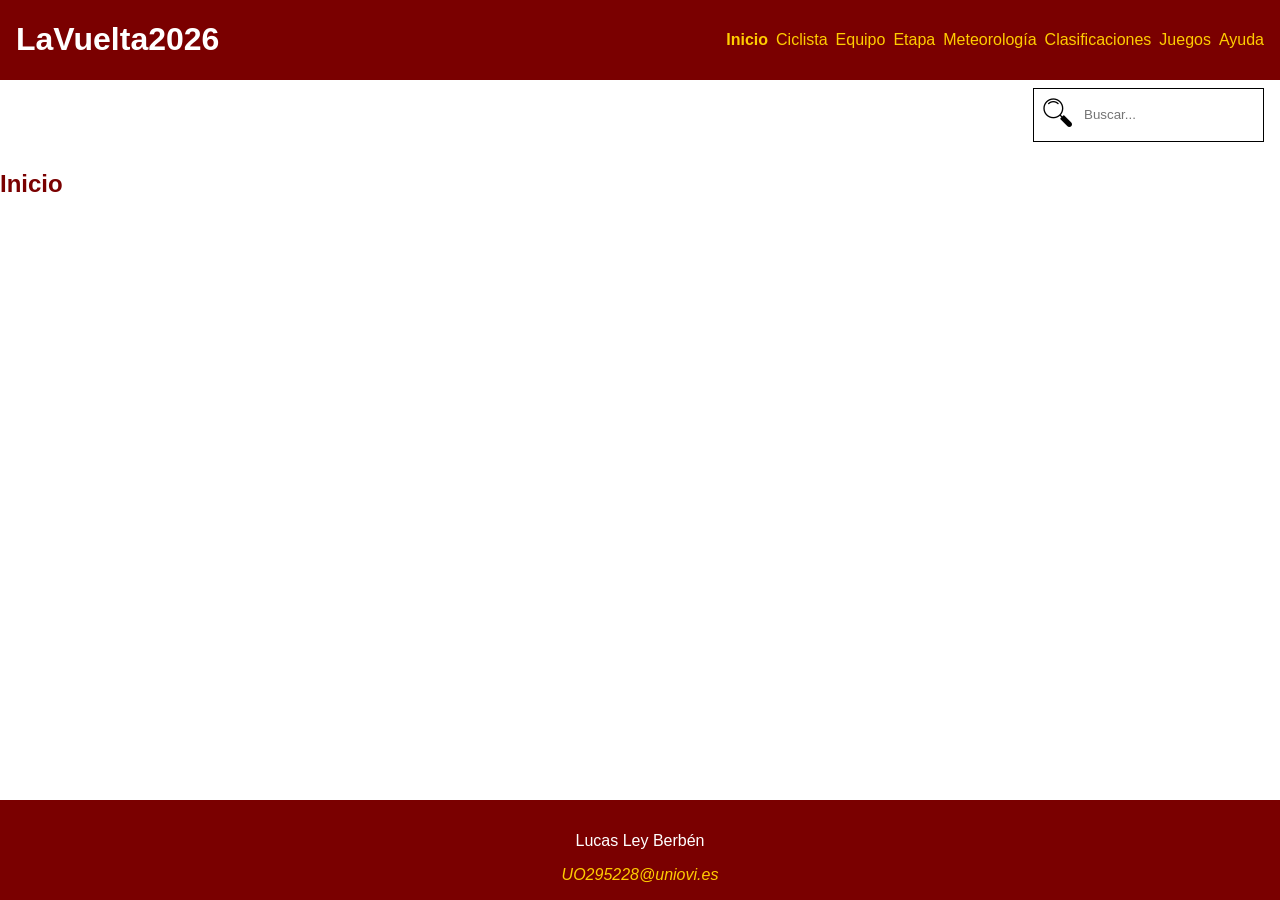
<file: index.html>
<!DOCTYPE HTML>

<html lang="es">
<head>
    <!-- Datos que describen el documento -->
    <meta charset="UTF-8" />
    <title>LaVuelta2026</title>

   <meta name="author" content="Lucas Ley Berbén" />
    <meta name="description" content="Documento index.html del proyecto LaVuelta2026" />
    
    <meta name ="viewport" content ="width=device-width, initial-scale=1.0" />

    <!--Enlace a las hojas de estilo-->
    <link rel="stylesheet" type="text/css" href="estilo/estilo.css" />
    <link rel="stylesheet" type="text/css" href="estilo/layout.css" />
    <link rel="icon" href="multimedia/favicon.ico"/>
    <script src="https://code.jquery.com/jquery-3.7.1.min.js" integrity="sha256-/JqT3SQfawRcv/BIHPThkBvs0OEvtFFmqPF/lYI/Cxo=" crossorigin="anonymous"></script>
    <script defer src="js/menu.js"></script>
     <script defer src="js/buscador.js"></script>
     <script defer src="js/carrusel.js"></script>
     <script defer src="js/noticias.js"></script>
</head>

<body>
      <header>
   <h1><a href="index.html" title="Página principal de LaVuelta2026">LaVuelta2026</a></h1>
   <button type="button" aria-label="Abrir menú de navegación" aria-expanded="false">☰</button>
 
    <nav>
        <a href="index.html" title="Página de inicio del proyecto LaVuelta2026" aria-current="page">Inicio</a>
        <a href="ciclista.html" title="Información detallada sobre el ciclista asignado">Ciclista</a>
        <a href="equipo.html" title="Información sobre el equipo ciclista">Equipo</a>
        <a href="etapa.html" title="Datos técnicos y recorrido de la etapa">Etapa</a>
        <a href="meteorologia.html" title="Información meteorológica de la carrera">Meteorología</a>
        <a href="clasificaciones.html" title="Tablas de clasificaciones oficiales">Clasificaciones</a>
        <a href="juegos.html" title="Juego de preguntas interactivo sobre la etapa">Juegos</a>
        <a href="ayuda.html" title="Documentación de ayuda y navegación">Ayuda</a>
    </nav>
</header>
 <search aria-label="Buscador">
    <label for="busqueda">
        <img src="multimedia/buscador.png" alt="icono lupa"/>
    </label>
    <input type="search" id="busqueda" aria-label="Buscar" placeholder="Buscar..."/>
</search>

<main>
<h2>Inicio</h2>
</main>
<footer>
  <p>Lucas Ley Berbén</p>
  <address>
    <a href="mailto:UO295228@uniovi.es">UO295228@uniovi.es</a>
  </address>
</footer>
</body>
</html>
</file>
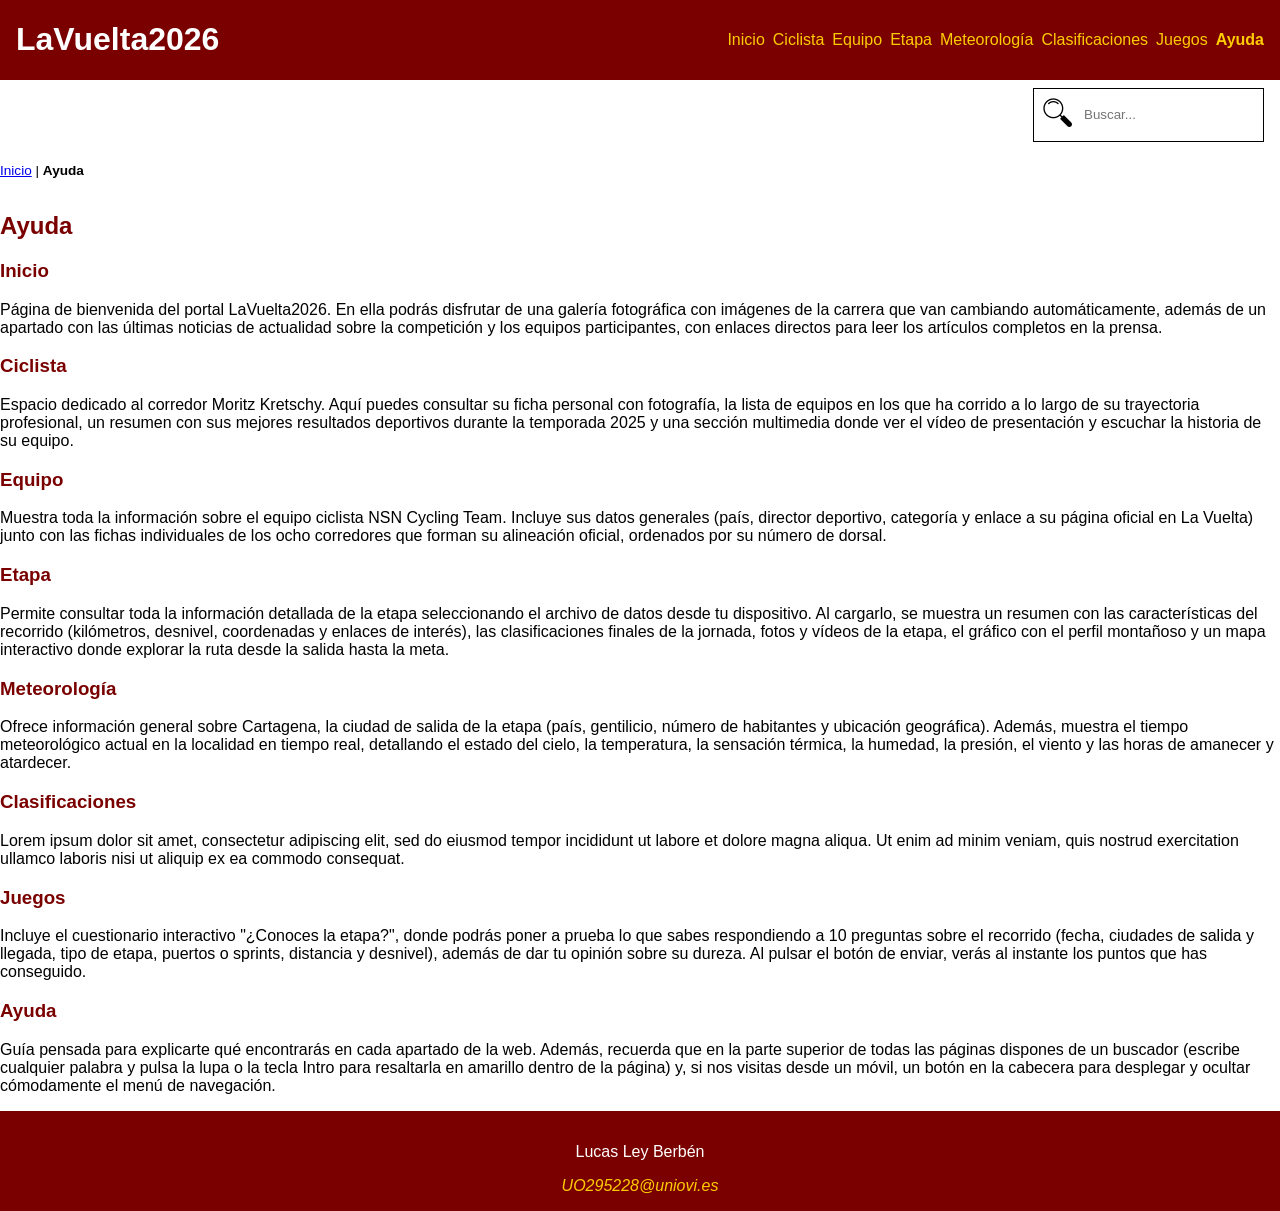
<file: ayuda.html>
<!DOCTYPE HTML>

<html lang="es">
<head>
    <!-- Datos que describen el documento -->
    <meta charset="UTF-8" />
    <title>LaVuelta2026:Ayuda</title>

    <meta name="author" content="Lucas Ley Berbén" />
    <meta name="description" content="Documento ayuda.html del proyecto LaVuelta2026" />
   
    <meta name ="viewport" content ="width=device-width, initial-scale=1.0" />

    <!--Enlace a las hojas de estilo-->
    <link rel="stylesheet" type="text/css" href="estilo/estilo.css" />
    <link rel="stylesheet" type="text/css" href="estilo/layout.css" />

    <link rel="icon" href="multimedia/favicon.ico"/>
    <script defer src="js/menu.js"></script>
    <script defer src="js/buscador.js"></script>
</head>

<body>
   <header>
    <h1><a href="index.html" title="Página principal de LaVuelta2026">LaVuelta2026</a></h1>
    <button type="button" aria-label="Abrir menú de navegación" aria-expanded="false">☰</button>
 
    <nav>
        <a href="index.html" title="Página de inicio del proyecto LaVuelta2026">Inicio</a>
        <a href="ciclista.html" title="Información detallada sobre el ciclista asignado">Ciclista</a>
        <a href="equipo.html" title="Información sobre el equipo ciclista">Equipo</a>
        <a href="etapa.html" title="Datos técnicos y recorrido de la etapa">Etapa</a>
        <a href="meteorologia.html" title="Información meteorológica de la carrera">Meteorología</a>
        <a href="clasificaciones.html" title="Tablas de clasificaciones oficiales">Clasificaciones</a>
        <a href="juegos.html" title="Juego de preguntas interactivo sobre la etapa">Juegos</a>
        <a href="ayuda.html" title="Documentación de ayuda y navegación" aria-current="page">Ayuda</a>
    </nav>
</header>
   <search aria-label="Buscador">
    <label for="busqueda">
        <img src="multimedia/buscador.png" alt="icono lupa"/>
    </label>
    <input type="search" id="busqueda" aria-label="Buscar" placeholder="Buscar..."/>
</search>
<nav aria-label="migas">
    <ol>
        <li><a href="index.html" title="Volver al inicio">Inicio</a></li>
        <li>|</li>
        <li>Ayuda</li>
    </ol>
</nav>

<main>
    <h2>Ayuda</h2>
<section>
        <h3>Inicio</h3>
        <p>Página de bienvenida del portal LaVuelta2026. En ella podrás disfrutar de una galería fotográfica con imágenes de la carrera que van cambiando automáticamente, además de un apartado con las últimas noticias de actualidad sobre la competición y los equipos participantes, con enlaces directos para leer los artículos completos en la prensa.</p>
    </section>

    <section>
        <h3>Ciclista</h3>
        <p>Espacio dedicado al corredor Moritz Kretschy. Aquí puedes consultar su ficha personal con fotografía, la lista de equipos en los que ha corrido a lo largo de su trayectoria profesional, un resumen con sus mejores resultados deportivos durante la temporada 2025 y una sección multimedia donde ver el vídeo de presentación y escuchar la historia de su equipo.</p>
    </section>

    <section>
        <h3>Equipo</h3>
        <p>Muestra toda la información sobre el equipo ciclista NSN Cycling Team. Incluye sus datos generales (país, director deportivo, categoría y enlace a su página oficial en La Vuelta) junto con las fichas individuales de los ocho corredores que forman su alineación oficial, ordenados por su número de dorsal.</p>
    </section>

    <section>
        <h3>Etapa</h3>
        <p>Permite consultar toda la información detallada de la etapa seleccionando el archivo de datos desde tu dispositivo. Al cargarlo, se muestra un resumen con las características del recorrido (kilómetros, desnivel, coordenadas y enlaces de interés), las clasificaciones finales de la jornada, fotos y vídeos de la etapa, el gráfico con el perfil montañoso y un mapa interactivo donde explorar la ruta desde la salida hasta la meta.</p>
    </section>

    <section>
        <h3>Meteorología</h3>
        <p>Ofrece información general sobre Cartagena, la ciudad de salida de la etapa (país, gentilicio, número de habitantes y ubicación geográfica). Además, muestra el tiempo meteorológico actual en la localidad en tiempo real, detallando el estado del cielo, la temperatura, la sensación térmica, la humedad, la presión, el viento y las horas de amanecer y atardecer.</p>
    </section>

    <section>
        <h3>Clasificaciones</h3>
        <p>Lorem ipsum dolor sit amet, consectetur adipiscing elit, sed do eiusmod tempor incididunt ut labore et dolore magna aliqua. Ut enim ad minim veniam, quis nostrud exercitation ullamco laboris nisi ut aliquip ex ea commodo consequat.</p>
    </section>

    <section>
        <h3>Juegos</h3>
        <p>Incluye el cuestionario interactivo "¿Conoces la etapa?", donde podrás poner a prueba lo que sabes respondiendo a 10 preguntas sobre el recorrido (fecha, ciudades de salida y llegada, tipo de etapa, puertos o sprints, distancia y desnivel), además de dar tu opinión sobre su dureza. Al pulsar el botón de enviar, verás al instante los puntos que has conseguido.</p>
    </section>

    <section>
        <h3>Ayuda</h3>
        <p>Guía pensada para explicarte qué encontrarás en cada apartado de la web. Además, recuerda que en la parte superior de todas las páginas dispones de un buscador (escribe cualquier palabra y pulsa la lupa o la tecla Intro para resaltarla en amarillo dentro de la página) y, si nos visitas desde un móvil, un botón en la cabecera para desplegar y ocultar cómodamente el menú de navegación.</p>
    </section>
</main>
   <footer>
  <p>Lucas Ley Berbén</p>
  <address>
    <a href="mailto:UO295228@uniovi.es">UO295228@uniovi.es</a>
  </address>

</footer>
    
</body>
</html>
</file>
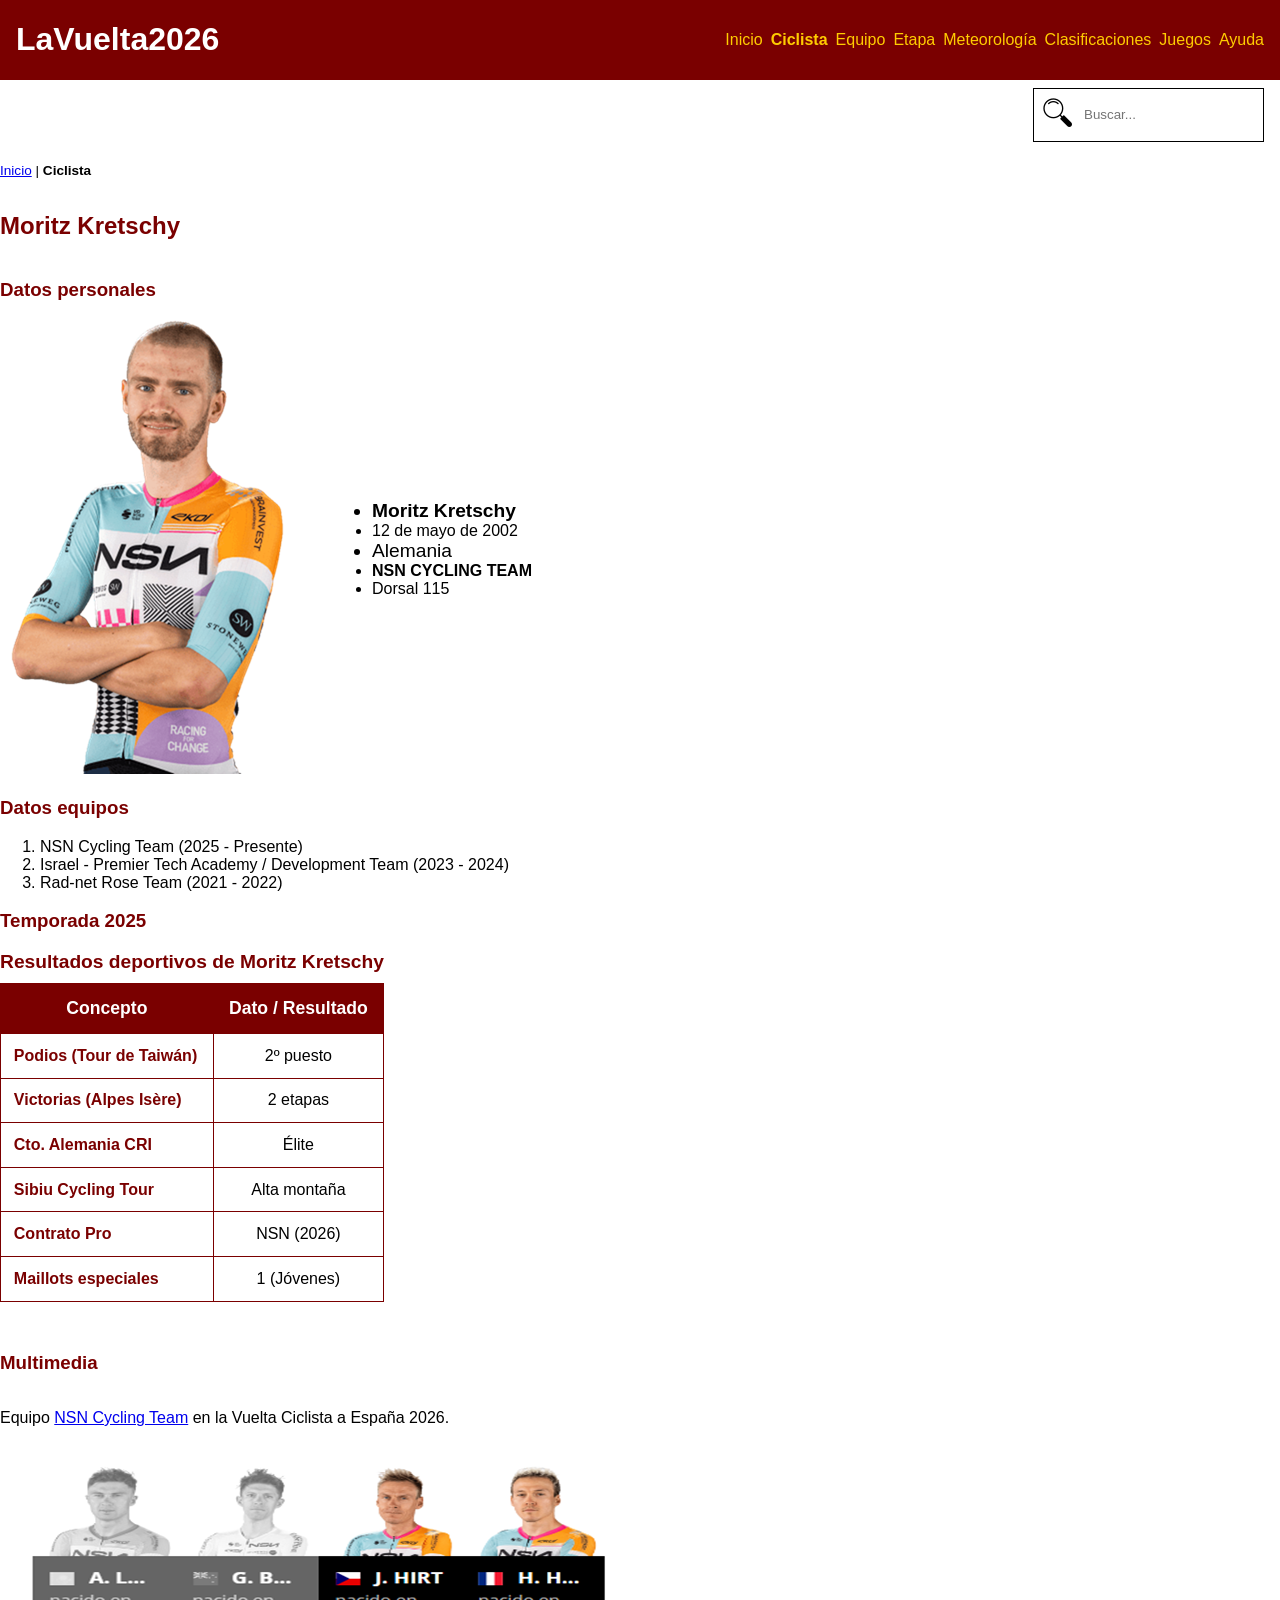
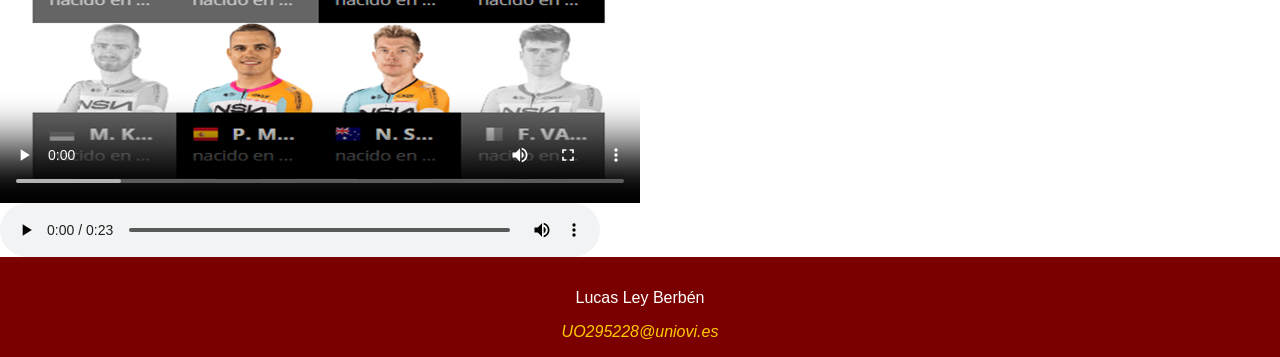
<file: ciclista.html>
<!DOCTYPE HTML>

<html lang="es">
<head>
    <!-- Datos que describen el documento -->
    <meta charset="UTF-8" />
    <title>LaVuelta2026:Ciclista</title>

    <meta name="author" content="Lucas Ley Berbén" />
    <meta name="description" content="Documento ciclista.html del proyecto LaVuelta2026" />
    
    <meta name ="viewport" content ="width=device-width, initial-scale=1.0" />

    <!--Enlace a las hojas de estilo-->
    <link rel="stylesheet" type="text/css" href="estilo/estilo.css" />
    <link rel="stylesheet" type="text/css" href="estilo/layout.css" />
     <link rel="icon" href="multimedia/favicon.ico"/>
     <script defer src="js/menu.js"></script>
     <script defer src="js/buscador.js"></script>
</head>

<body>
      <header>
   <h1><a href="index.html" title="Página principal de LaVuelta2026">LaVuelta2026</a></h1>
   <button type="button" aria-label="Abrir menú de navegación" aria-expanded="false">☰</button>
 
    <nav>
        <a href="index.html" title="Página de inicio del proyecto LaVuelta2026">Inicio</a>
       <a href="ciclista.html" title="Información detallada sobre el ciclista asignado" aria-current="page">Ciclista</a>
        <a href="equipo.html" title="Información sobre el equipo ciclista">Equipo</a>
        <a href="etapa.html" title="Datos técnicos y recorrido de la etapa">Etapa</a>
        <a href="meteorologia.html" title="Información meteorológica de la carrera">Meteorología</a>
        <a href="clasificaciones.html" title="Tablas de clasificaciones oficiales">Clasificaciones</a>
        <a href="juegos.html" title="Juego de preguntas interactivo sobre la etapa">Juegos</a>
        <a href="ayuda.html" title="Documentación de ayuda y navegación">Ayuda</a>
    </nav>
</header>
 <search aria-label="Buscador">
    <label for="busqueda">
        <img src="multimedia/buscador.png" alt="icono lupa"/>
    </label>
    <input type="search" id="busqueda" aria-label="Buscar" placeholder="Buscar..."/>
</search>
<nav aria-label="migas">
    <ol>
        <li><a href="index.html" title="Volver al inicio">Inicio</a></li>
        <li>|</li>
        <li>Ciclista</li>
    </ol>
</nav>
<main>
     <h2>Moritz Kretschy</h2>
        <section>
            <h3>Datos personales</h3>
            <ul>
                <li>Moritz Kretschy</li>
                <li>12 de mayo de 2002</li>
                <li>Alemania</li>
                <li>NSN CYCLING TEAM</li>
                <li>Dorsal 115</li>
            </ul>
            <picture>
          <source srcset="multimedia/ciclista_movil.png"  media="(max-width: 768px)" 
          width="150" height="227" />
          <source srcset="multimedia/ciclista_tablet.png" media="(max-width: 1024px)"
          width="200" height="303"/>
          <img src="multimedia/ciclista.png" alt="Fotografía oficial de Moritz Kretschy" width="300" height="455" />
           </picture>
        </section>

    <section>
    <h3>Datos equipos</h3>
    <ol>
        <li>NSN Cycling Team (2025 - Presente)</li>
        <li>Israel - Premier Tech Academy / Development Team (2023 - 2024)</li>
        <li>Rad-net Rose Team (2021 - 2022)</li>
    </ol>
</section>

   <section>
    <h3>Temporada 2025</h3>
<table>
    <caption>Resultados deportivos de Moritz Kretschy</caption>
    <thead>
        <tr>
            <th scope="col" id="concepto">Concepto</th>
            <th scope="col" id="resultado">Dato / Resultado</th>
        </tr>
    </thead>
    <tbody>
        <tr>
            <th scope="row" id="podios">Podios (Tour de Taiwán)</th>
            <td headers="resultado podios">2º puesto</td>
        </tr>
        <tr>
            <th scope="row" id="victorias">Victorias (Alpes Isère)</th>
            <td headers="resultado victorias">2 etapas</td>
        </tr>
        <tr>
            <th scope="row" id="campeonato">Cto. Alemania CRI</th>
            <td headers="resultado campeonato">Élite</td>
        </tr>
        <tr>
            <th scope="row" id="carreras">Sibiu Cycling Tour</th>
            <td headers="resultado carreras">Alta montaña</td>
        </tr>
        <tr>
            <th scope="row" id="equipo">Contrato Pro</th>
            <td headers="resultado equipo">NSN (2026)</td>
        </tr>
        <tr>
    <th scope="row" id="maillots">Maillots especiales</th>
    <td headers="resultado maillots">1 (Jóvenes)</td>
</tr>
    </tbody>
</table>
</section>

<section>
    <h3>Multimedia</h3>
    <p>Equipo <a href="https://www.lavuelta.es/es/equipo/NSN/nsn-cycling-team">NSN Cycling Team</a> en la Vuelta Ciclista a España 2026.</p>
    
   
    <video controls  poster="multimedia/poster_equipo.png">
        <source src="multimedia/presentacion.webm" type="video/webm" />
        <source src="multimedia/presentacion.mp4" type="video/mp4" />
        
        
    </video>

   
    <audio controls>
        <source src="multimedia/historia_nsn.mp3" type="audio/mpeg" />
        <source src="multimedia/historia_nsn.wav" type="audio/wav" />
       
        
    </audio>
</section>
</main>
 <footer>
  <p>Lucas Ley Berbén</p>
  <address>
    <a href="mailto:UO295228@uniovi.es">UO295228@uniovi.es</a>
  </address>
</footer>   
    
</body>
</html>
</file>
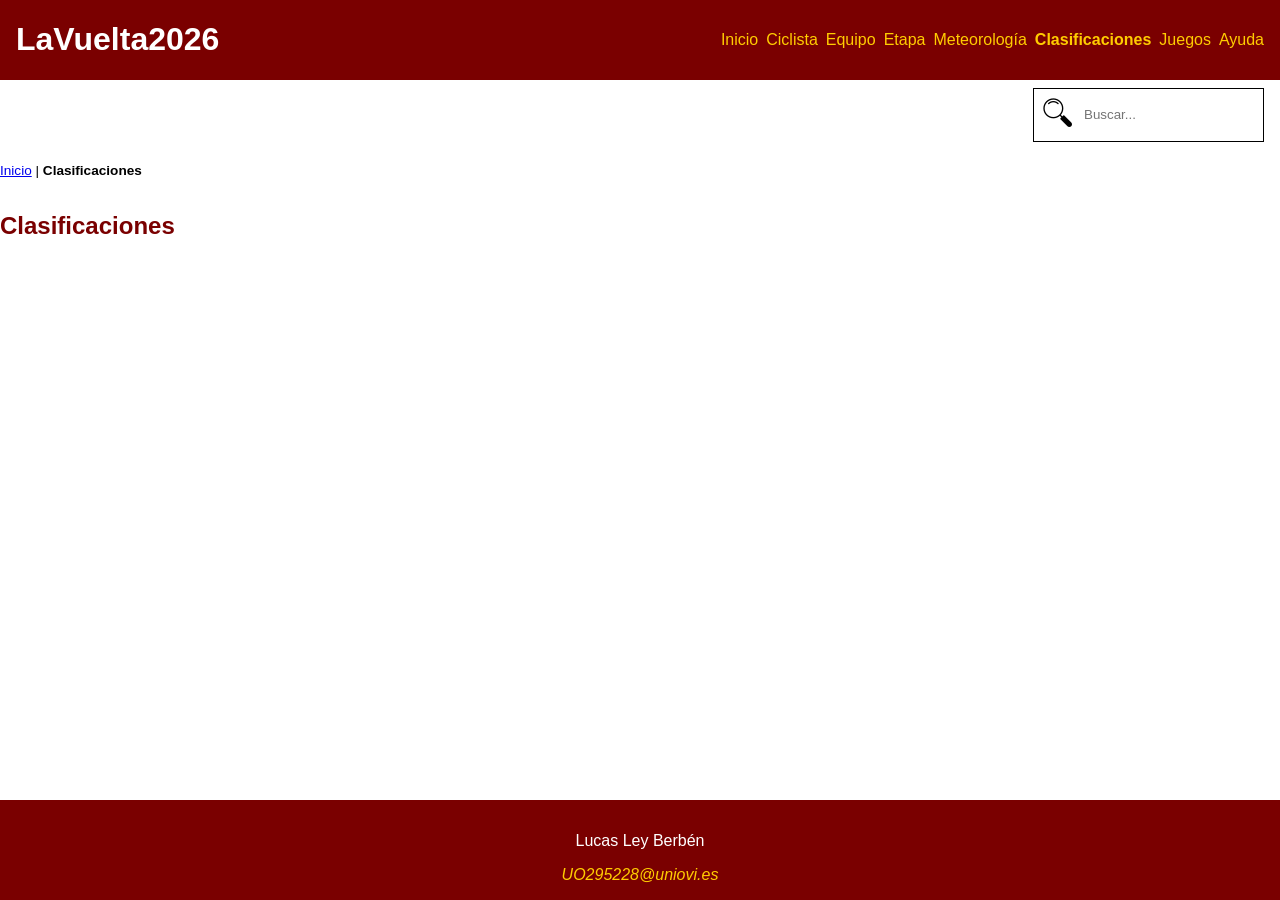
<file: clasificaciones.html>
<!DOCTYPE HTML>

<html lang="es">
<head>
    <!-- Datos que describen el documento -->
    <meta charset="UTF-8" />
    <title>LaVuelta2026: Clasificaciones</title>

      <meta name="author" content="Lucas Ley Berbén" />
    <meta name="description" content="Documento clasificaciones.html del proyecto LaVuelta2026" />

    <meta name ="viewport" content ="width=device-width, initial-scale=1.0" />

    <!--Enlace a las hojas de estilo-->
    <link rel="stylesheet" type="text/css" href="estilo/estilo.css" />
    <link rel="stylesheet" type="text/css" href="estilo/layout.css" />
     <link rel="icon" href="multimedia/favicon.ico"/>
     <script defer src="js/menu.js"></script>
     <script defer src="js/buscador.js"></script>
</head>

<body>
      <header>
  <h1><a href="index.html" title="Página principal de LaVuelta2026">LaVuelta2026</a></h1>
  <button type="button" aria-label="Abrir menú de navegación" aria-expanded="false">☰</button>
 
    <nav>
        <a href="index.html" title="Página de inicio del proyecto LaVuelta2026">Inicio</a>
        <a href="ciclista.html" title="Información detallada sobre el ciclista asignado">Ciclista</a>
        <a href="equipo.html" title="Información sobre el equipo ciclista">Equipo</a>
        <a href="etapa.html" title="Datos técnicos y recorrido de la etapa">Etapa</a>
        <a href="meteorologia.html" title="Información meteorológica de la carrera">Meteorología</a>
        <a href="clasificaciones.html" title="Tablas de clasificaciones oficiales" aria-current="page">Clasificaciones</a>
        <a href="juegos.html" title="Juego de preguntas interactivo sobre la etapa">Juegos</a>
        <a href="ayuda.html" title="Documentación de ayuda y navegación">Ayuda</a>
    </nav>
</header>
  <search aria-label="Buscador">
    <label for="busqueda">
        <img src="multimedia/buscador.png" alt="icono lupa"/>
    </label>
    <input type="search" id="busqueda" aria-label="Buscar" placeholder="Buscar..."/>
</search>
<nav aria-label="migas">
    <ol>
        <li><a href="index.html" title="Volver al inicio">Inicio</a></li>
        <li>|</li>
        <li>Clasificaciones</li>
    </ol>
</nav>
<main>


<h2>Clasificaciones</h2>
</main>
  <footer>
  <p>Lucas Ley Berbén</p>
  <address>
    <a href="mailto:UO295228@uniovi.es">UO295228@uniovi.es</a>
  </address>
</footer>  
</body>
</html>
</file>
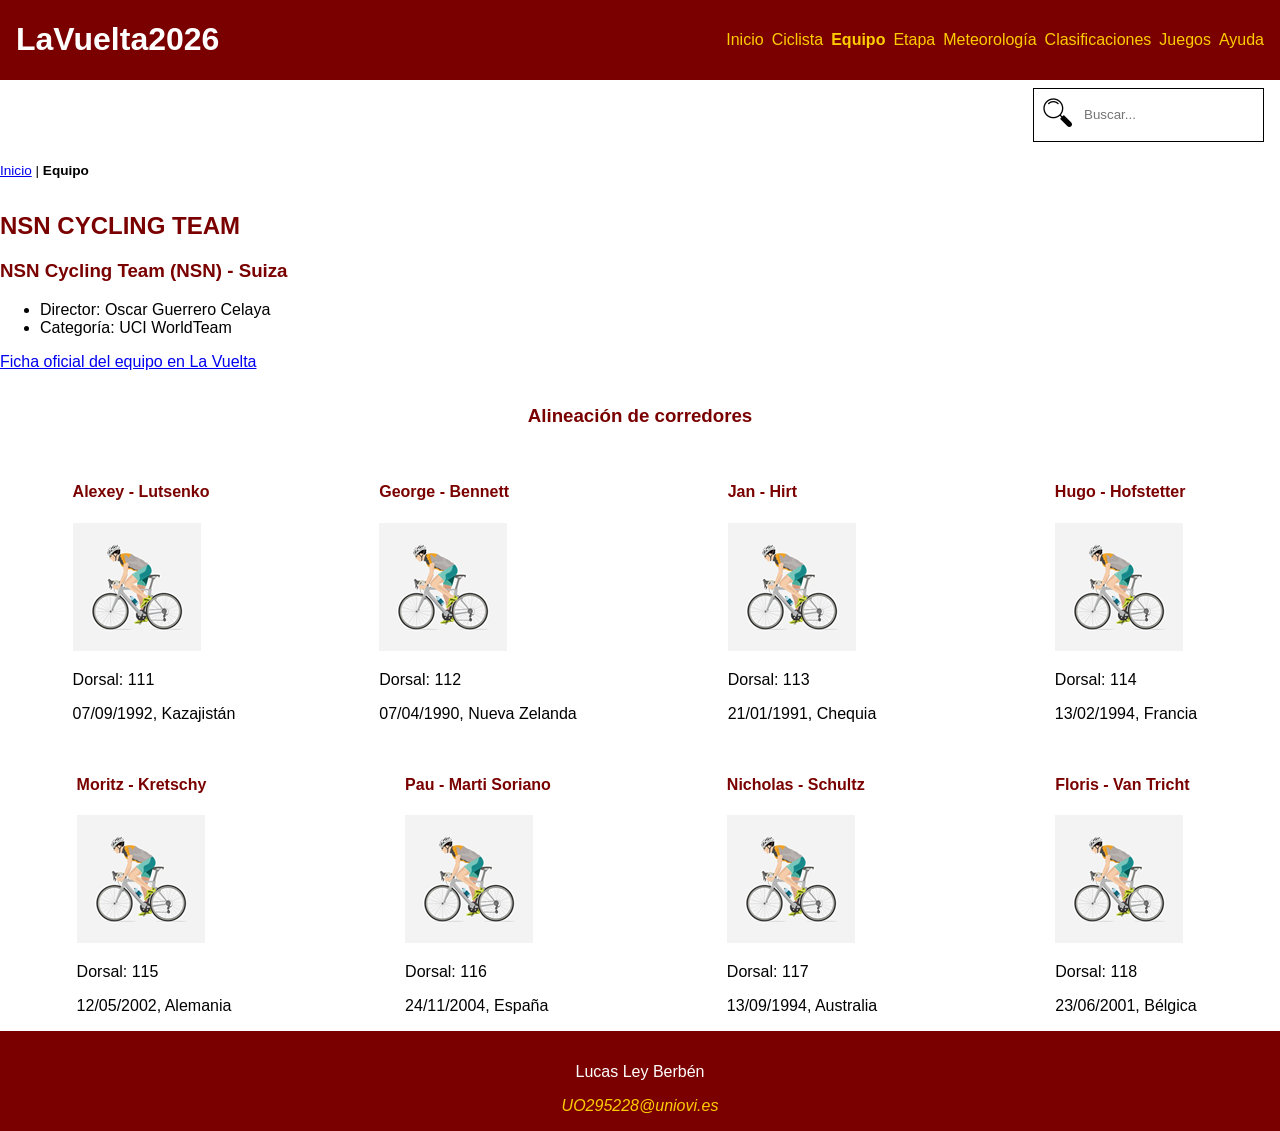
<file: equipo.html>
<!DOCTYPE HTML>

<html lang="es">
<head>
    <!-- Datos que describen el documento -->
    <meta charset="UTF-8" />
    <title>LaVuelta2026: Equipo</title>

  <meta name="author" content="Lucas Ley Berbén" />
    <meta name="description" content="Documento equipo.html del proyecto LaVuelta2026" />
    
    <meta name ="viewport" content ="width=device-width, initial-scale=1.0" />

    <!--Enlace a las hojas de estilo-->
    <link rel="stylesheet" type="text/css" href="estilo/estilo.css" />
    <link rel="stylesheet" type="text/css" href="estilo/layout.css" />
     <link rel="icon" href="multimedia/favicon.ico"/>

     <script defer src="js/equipo.js"></script>
     <script defer src="js/menu.js"></script>
     <script defer src="js/buscador.js"></script>
</head>

<body>
     <header>
   <h1><a href="index.html" title="Página principal de LaVuelta2026">LaVuelta2026</a></h1>
   <button type="button" aria-label="Abrir menú de navegación" aria-expanded="false">☰</button>

    <nav>
        <a href="index.html" title="Página de inicio del proyecto LaVuelta2026">Inicio</a>
        <a href="ciclista.html" title="Información detallada sobre el ciclista asignado">Ciclista</a>
        <a href="equipo.html" title="Información sobre el equipo ciclista" aria-current="page">Equipo</a>
        <a href="etapa.html" title="Datos técnicos y recorrido de la etapa">Etapa</a>
        <a href="meteorologia.html" title="Información meteorológica de la carrera">Meteorología</a>
        <a href="clasificaciones.html" title="Tablas de clasificaciones oficiales">Clasificaciones</a>
        <a href="juegos.html" title="Juego de preguntas interactivo sobre la etapa">Juegos</a>
        <a href="ayuda.html" title="Documentación de ayuda y navegación">Ayuda</a>
    </nav>
</header>
 <search aria-label="Buscador">
    <label for="busqueda">
        <img src="multimedia/buscador.png" alt="icono lupa"/>
    </label>
    <input type="search" id="busqueda" aria-label="Buscar" placeholder="Buscar..."/>
</search>
<nav aria-label="migas">
    <ol>
        <li><a href="index.html" title="Volver al inicio">Inicio</a></li>
        <li>|</li>
        <li>Equipo</li>
    </ol>
</nav>
<main>
<h2>NSN CYCLING TEAM</h2>


<section>
  <h3>Alineación de corredores</h3>

  <!-- article>
    <h4>Alexey Lutsenko</h4>
    <img src="multimedia/icono.png" alt="Icono de ciclista genérico" width="128" height="128">
    <p>Dorsal: 11</p>
    <p>07/09/1992 - Kazajistán</p>
  </article>

  <article>
    <h4>George Bennett</h4>
    <img src="multimedia/icono.png" alt="Icono de ciclista genérico" width="128" height="128">
    <p>Dorsal: 12</p>
    <p>07/04/1990 - Nueva Zelanda</p>
  </article>

  <article>
    <h4>Jan Hirt</h4>
    <img src="multimedia/icono.png" alt="Icono de ciclista genérico" width="128" height="128">
    <p>Dorsal: 13</p>
    <p>21/01/1991 - República Checa</p>
  </article>

  <article>
    <h4>Hugo Hofstetter</h4>
    <img src="multimedia/icono.png" alt="Icono de ciclista genérico" width="128" height="128">
    <p>Dorsal: 14</p>
    <p>13/02/1994 - Francia</p>
  </article>

  <article>
    <h4>Moritz Kretschy</h4>
    <img src="multimedia/icono.png" alt="Icono de ciclista genérico" width="128" height="128">
    <p>Dorsal: 15</p>
    <p>12/05/2002 - Alemania</p>
  </article>

  <article>
    <h4>Pau Martí</h4>
    <img src="multimedia/icono.png" alt="Icono de ciclista genérico" width="128" height="128">
    <p>Dorsal: 16</p>
    <p>24/11/2004 - España</p>
  </article>

  <article>
    <h4>Nick Schultz</h4>
    <img src="multimedia/icono.png" alt="Icono de ciclista genérico" width="128" height="128">
    <p>Dorsal: 17</p>
    <p>13/09/1994 - Australia</p>
  </article>

  <article>
    <h4>Floris Van Tricht</h4>
    <img src="multimedia/icono.png" alt="Icono de ciclista genérico" width="128" height="128">
    <p>Dorsal: 18</p>
    <p>23/06/2001 - Bélgica</p>
  </article> -->

</section>
</main>
<footer>
  <p>Lucas Ley Berbén</p>
  <address>
    <a href="mailto:UO295228@uniovi.es">UO295228@uniovi.es</a>
  </address>
</footer>
    
</body>
</html>
</file>
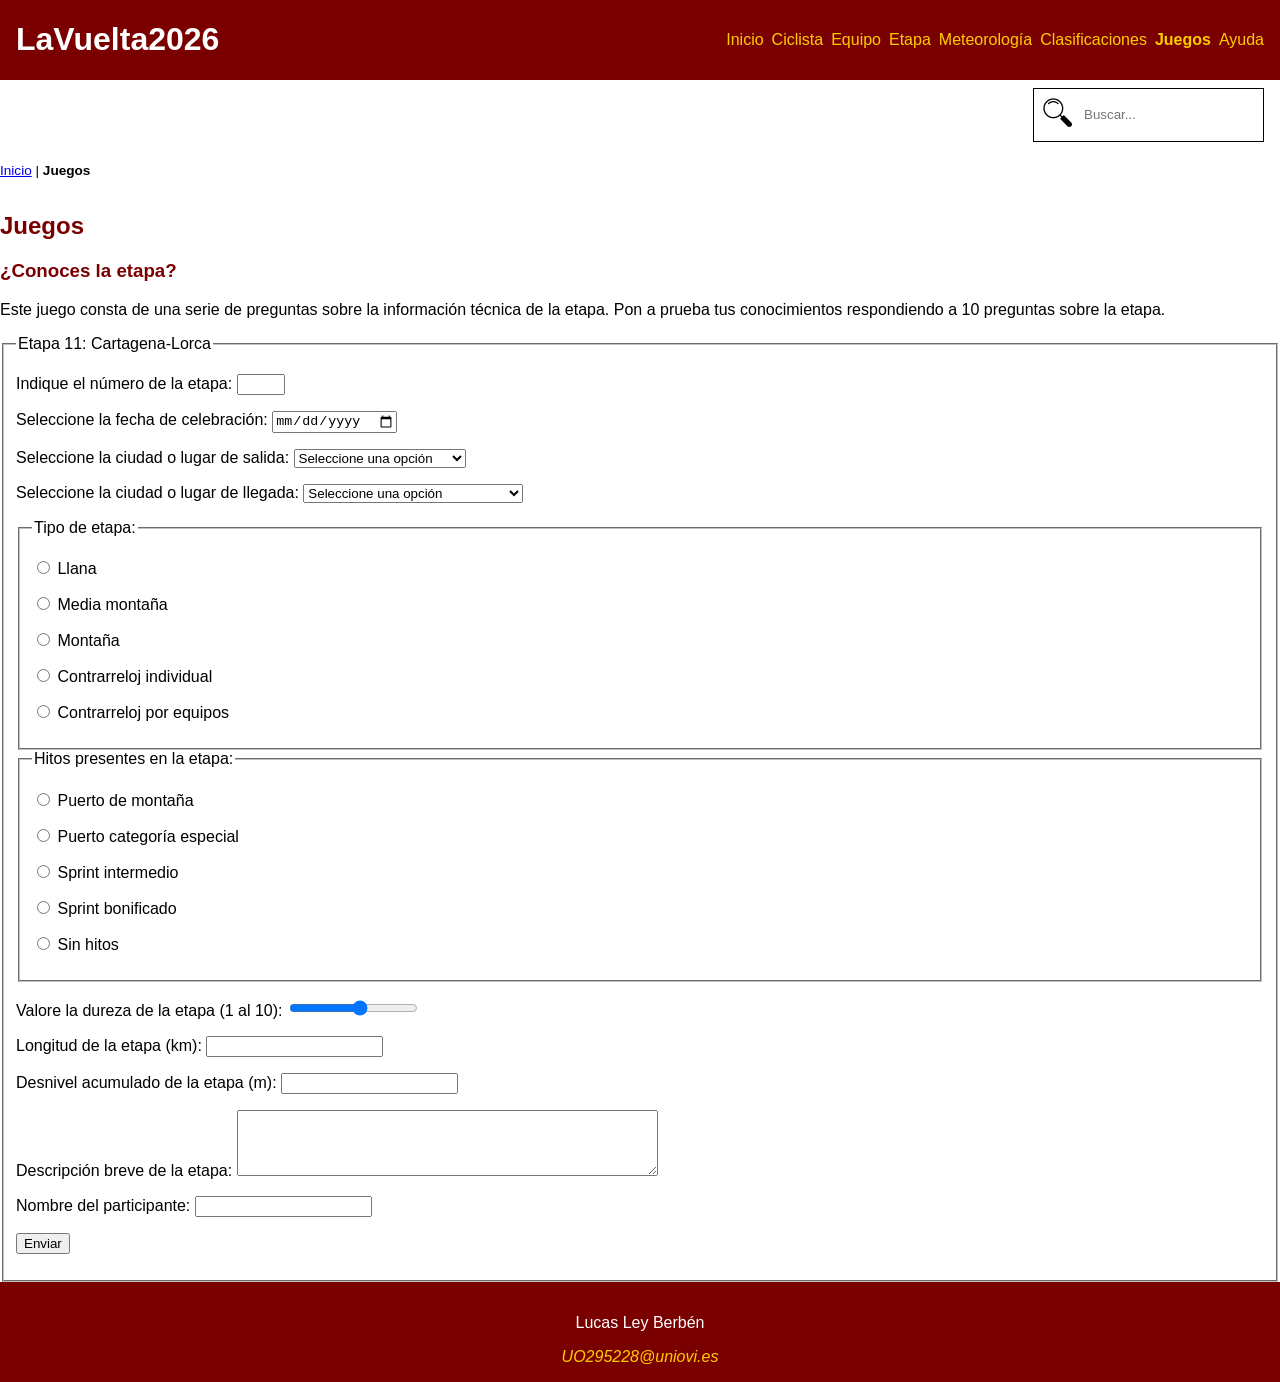
<file: juegos.html>
<!DOCTYPE HTML>
<html lang="es">
<head>
    <!-- Datos que describen el documento -->
    <meta charset="UTF-8" />
    <title>LaVuelta2026: Juegos</title>

    <meta name="author" content="Lucas Ley Berbén" />
    <meta name="description" content="Documento juegos.html del proyecto LaVuelta2026" />
   
    <meta name="viewport" content="width=device-width, initial-scale=1.0" />

    <!--Enlace a las hojas de estilo-->
    <link rel="stylesheet" type="text/css" href="estilo/estilo.css" />
    <link rel="stylesheet" type="text/css" href="estilo/layout.css" />
    <link rel="icon" href="multimedia/favicon.ico"/>

    <!-- Enlace al script del formulario -->
    <script defer src="js/formulario.js"></script>
    <script defer src="js/menu.js"></script>
    <script defer src="js/buscador.js"></script>
</head>

<body>
<header>
    <h1><a href="index.html" title="Página principal de LaVuelta2026">LaVuelta2026</a></h1>
    <button type="button" aria-label="Abrir menú de navegación" aria-expanded="false">☰</button>
 
    <nav>
        <a href="index.html" title="Página de inicio del proyecto LaVuelta2026">Inicio</a>
        <a href="ciclista.html" title="Información detallada sobre el ciclista asignado">Ciclista</a>
        <a href="equipo.html" title="Información sobre el equipo ciclista">Equipo</a>
        <a href="etapa.html" title="Datos técnicos y recorrido de la etapa">Etapa</a>
        <a href="meteorologia.html" title="Información meteorológica de la carrera">Meteorología</a>
        <a href="clasificaciones.html" title="Tablas de clasificaciones oficiales">Clasificaciones</a>
        <a href="juegos.html" title="Juego de preguntas interactivo sobre la etapa" aria-current="page">Juegos</a>
        <a href="ayuda.html" title="Documentación de ayuda y navegación">Ayuda</a>
    </nav>
</header>
   <search aria-label="Buscador">
    <label for="busqueda">
        <img src="multimedia/buscador.png" alt="icono lupa"/>
    </label>
    <input type="search" id="busqueda" aria-label="Buscar" placeholder="Buscar..."/>
</search>
<nav aria-label="migas">
    <ol>
        <li><a href="index.html" title="Volver al inicio">Inicio</a></li>
        <li>|</li>
        <li>Juegos</li>
    </ol>
</nav>
<main>
    <h2>Juegos</h2>

    <section>
        <h3>¿Conoces la etapa?</h3>
        <p>Este juego consta de una serie de preguntas sobre la información técnica de la etapa. Pon a prueba tus conocimientos respondiendo a 10 preguntas sobre la etapa.</p>
        
        <form>
            <fieldset>
                <legend>Etapa 11: Cartagena-Lorca</legend>
                
                <p>
                    <label for="num-etapa">Indique el número de la etapa:</label>
                    <input id="num-etapa" name="num-etapa" type="number" min="1" max="21" required />
                </p>

                <p>
                    <label for="fecha-etapa">Seleccione la fecha de celebración:</label>
                    <input id="fecha-etapa" name="fecha-etapa" type="date" required />
                </p>

                <p>
                    <label for="salida-etapa">Seleccione la ciudad o lugar de salida:</label>
                    <select id="salida-etapa" name="salida-etapa" required>
                     <option value="">Seleccione una opción</option>
                     <option value="monaco">Mónaco</option>
                     <option value="gruissan">Gruissan</option>
                     <option value="andorra-la-vella">Andorra la Vella</option>
                     <option value="falset">Falset</option>
                     <option value="alcossebre">Alcossebre</option>
                     <option value="vall-dalba">Vall d'Alba</option>
                     <option value="pucol">Puçol</option>
                     <option value="la-vila-joiosa">La Vila Joiosa</option>
                     <option value="alcaraz">Alcaraz</option>
                     <option value="cartagena">Cartagena</option>
                     <option value="vera">Vera</option>
                     <option value="almunecar">Almuñécar</option>
                     <option value="jaen">Jaén</option>
                     <option value="palma-del-rio">Palma del Río</option>
                     <option value="cortegana">Cortegana</option>
                     <option value="dos-hermanas">Dos Hermanas</option>
                     <option value="el-puerto-de-santa-maria">El Puerto de Santa María</option>
                     <option value="velez-malaga">Vélez-Málaga</option>
                     <option value="la-calahorra">La Calahorra</option>
                     <option value="granada">Granada</option>
                    </select>
                </p>
                <p>
                    <label for="llegada-etapa">Seleccione la ciudad o lugar de llegada:</label>
                    <select id="llegada-etapa" name="llegada-etapa" required>
                        <option value="">Seleccione una opción</option>
                        <option value="monaco">Mónaco</option>
                        <option value="manosque">Manosque</option>
                        <option value="font-romeu">Font-Romeu</option>
                        <option value="andorra-la-vella">Andorra la Vella</option>
                        <option value="roquetes">Roquetes</option>
                        <option value="castellon">Castellón</option>
                        <option value="aramon-valdelinares">Aramón Valdelinares</option>
                        <option value="xeraco">Xeraco</option>
                        <option value="alto-de-aitana">Alto de Aitana</option>
                        <option value="albacete">Albacete</option>
                        <option value="lorca">Lorca</option>
                        <option value="callar-alto">Observatorio de Calar Alto</option>
                        <option value="loja">Loja</option>
                        <option value="sierra-de-la-pandera">Sierra de la Pandera</option>
                        <option value="cordoba">Córdoba</option>
                        <option value="palos-de-la-frontera">Palos de la Frontera</option>
                        <option value="sevilla">Sevilla</option>
                        <option value="jerez-de-la-frontera">Jerez de la Frontera</option>
                        <option value="penas-blancas">Estepona. Alto de Peñas Blancas</option>
                        <option value="collado-del-alguacil">Padul. Collado del Alguacil</option>
                        <option value="granada">Granada</option>
                    </select>
                </p>

                <fieldset>
                    <legend>Tipo de etapa:</legend>
                    <p>
                        <input id="tipo-llana" type="radio" name="tipo-etapa" value="llana" />
                        <label for="tipo-llana">Llana</label>
                    </p>
                    <p>
                        <input id="tipo-media" type="radio" name="tipo-etapa" value="media-montana" />
                        <label for="tipo-media">Media montaña</label>
                    </p>
                    <p>
                        <input id="tipo-montana" type="radio" name="tipo-etapa" value="montana" />
                        <label for="tipo-montana">Montaña</label>
                    </p>
                    <p>
                        <input id="tipo-cri" type="radio" name="tipo-etapa" value="cri" />
                        <label for="tipo-cri">Contrarreloj individual</label>
                    </p>
                    <p>
                        <input id="tipo-cre" type="radio" name="tipo-etapa" value="cre" />
                        <label for="tipo-cre">Contrarreloj por equipos</label>
                    </p>
                </fieldset>

                <fieldset>
                    <legend>Hitos presentes en la etapa:</legend>
                  
                    <p>
                        <input id="hito-puerto" type="radio" name="hitos" value="puerto" />
                        <label for="hito-puerto">Puerto de montaña</label>
                    </p>
                    <p>
                        <input id="hito-especial" type="radio" name="hitos" value="especial" />
                        <label for="hito-especial">Puerto categoría especial</label>
                    </p>
                    <p>
                        <input id="hito-sprint" type="radio" name="hitos" value="sprint" />
                        <label for="hito-sprint">Sprint intermedio</label>
                    </p>
                    <p>
                        <input id="hito-bonif" type="radio" name="hitos" value="bonificado" />
                        <label for="hito-bonif">Sprint bonificado</label>
                    </p>
                    <p>
                        <input id="hito-ninguno" type="radio" name="hitos" value="ninguno" />
                        <label for="hito-ninguno">Sin hitos</label>
                    </p>
                </fieldset>

                <p>
                    <label for="dureza-etapa">Valore la dureza de la etapa (1 al 10):</label>
                    <input id="dureza-etapa" name="dureza-etapa" type="range" min="1" max="10" />
                </p>

                <p>
                    <label for="longitud-etapa">Longitud de la etapa (km):</label>
                    <input id="longitud-etapa" name="longitud-etapa" type="number" step="0.1" min="0" required />
                </p>

                <p>
                    <label for="desnivel-etapa">Desnivel acumulado de la etapa (m):</label>
                    <input id="desnivel-etapa" name="desnivel-etapa" type="number" min="0" required />
                </p>

                <p>
                    <label for="descripcion-etapa">Descripción breve de la etapa:</label>
                    <textarea id="descripcion-etapa" name="descripcion-etapa" rows="4" cols="50" maxlength="1000"></textarea>
                </p>

                <p>
                    <label for="nombre-participante">Nombre del participante:</label>
                    <input id="nombre-participante" name="nombre-participante" type="text" required />
                </p>

                <p>
                    <button type="submit">Enviar</button>
                </p>
            </fieldset>
        </form>
    </section>
</main>
<footer>
  <p>Lucas Ley Berbén</p>
  <address>
    <a href="mailto:UO295228@uniovi.es">UO295228@uniovi.es</a>
  </address>
</footer>   
</body>
</html>
</file>
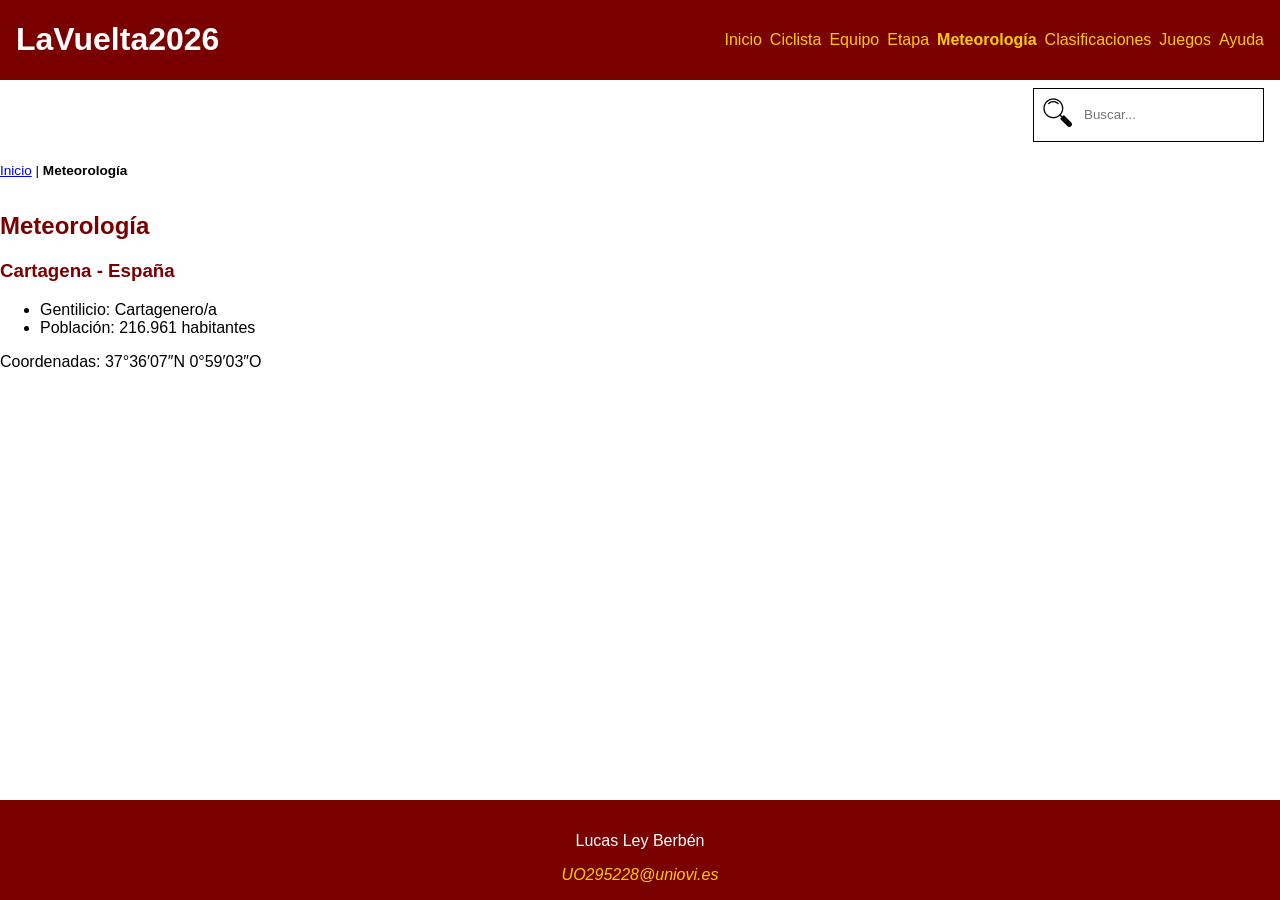
<file: meteorologia.html>
<!DOCTYPE HTML>

<html lang="es">
<head>
    <!-- Datos que describen el documento -->
    <meta charset="UTF-8" />
    <title>LaVuelta2026: Meteo</title>

     <meta name="author" content="Lucas Ley Berbén" />
    <meta name="description" content="Documento meteorologia.html del proyecto LaVuelta2026" />
    
    <meta name ="viewport" content ="width=device-width, initial-scale=1.0" />

    <!--Enlace a las hojas de estilo-->
    <link rel="stylesheet" type="text/css" href="estilo/estilo.css" />
    <link rel="stylesheet" type="text/css" href="estilo/layout.css" />
    <script src="https://code.jquery.com/jquery-3.7.1.min.js" integrity="sha256-/JqT3SQfawRcv/BIHPThkBvs0OEvtFFmqPF/lYI/Cxo=" crossorigin="anonymous"></script>
    <link rel="icon" href="multimedia/favicon.ico"/>
    <script defer src="js/ciudad.js"></script>
    <script defer src="js/menu.js"></script>
    <script defer src="js/buscador.js"></script>
    
</head>

<body>
      <header>
    <h1><a href="index.html" title="Página principal de LaVuelta2026">LaVuelta2026</a></h1>
   <button type="button" aria-label="Abrir menú de navegación" aria-expanded="false">☰</button>

    <nav>
        <a href="index.html" title="Página de inicio del proyecto LaVuelta2026">Inicio</a>
        <a href="ciclista.html" title="Información detallada sobre el ciclista asignado">Ciclista</a>
        <a href="equipo.html" title="Información sobre el equipo ciclista">Equipo</a>
        <a href="etapa.html" title="Datos técnicos y recorrido de la etapa">Etapa</a>
        <a href="meteorologia.html" title="Información meteorológica de la carrera" aria-current="page">Meteorología</a>
        <a href="clasificaciones.html" title="Tablas de clasificaciones oficiales">Clasificaciones</a>
        <a href="juegos.html" title="Juego de preguntas interactivo sobre la etapa">Juegos</a>
        <a href="ayuda.html" title="Documentación de ayuda y navegación">Ayuda</a>
    </nav>
</header>
 <search aria-label="Buscador">
    <label for="busqueda">
        <img src="multimedia/buscador.png" alt="icono lupa"/>
    </label>
    <input type="search" id="busqueda" aria-label="Buscar" placeholder="Buscar..."/>
</search>
<nav aria-label="migas">
    <ol>
        <li><a href="index.html" title="Volver al inicio">Inicio</a></li>
        <li>|</li>
        <li>Meteorología</li>
    </ol>
</nav>
<main>
<h2>Meteorología</h2>
</main>
    <footer>
  <p>Lucas Ley Berbén</p>
  <address>
    <a href="mailto:UO295228@uniovi.es">UO295228@uniovi.es</a>
  </address>
</footer>
</body>
</html>
</file>
<file: estilo/estilo.css>
/* ***************************************/
/*             LaVuelta2026              */
/*          Estilos generales            */
/* ***************************************/
/*    DATOS ESTUDIANTE                   */
/* --------------------------------------*/
/*  Nombre y Apellidos: Lucas Ley Berbén             */
/*  Correo electrónico (uniovi): UO295228@uniovi.es         */
/*  Grupo de laboratorio: 3                */
/* ***************************************/
/* 
======================================================
 Gama cromática y estudio de contraste
======================================================
Paleta de colores:
- Color principal (Rojo oscuro): #7A0000
- Color secundario (Amarillo Vuelta): #FFCC00
- Color negro: #000000
- Color blanco: #FFFFFF

Estudio de ratio de contraste (Nivel AAA):
- Principal vs Blanco: 10.3:1 (Cumple nivel AAA)
- Principal vs Negro: 2.0:1 (No cumple)
- Secundario vs Blanco: 1.5:1 (No cumple)
- Secundario vs Negro: 13.5:1 (Cumple nivel AAA)
- Principal vs Secundario: 8.0:1 (Cumple nivel AAA)
======================================================
*/


/* Especificidad: 010 */
:root {
    --color-principal: #7A0000;
    --color-secundario: #FFCC00;
    --color-negro: #000000;
    --color-blanco: #FFFFFF;
}

/* Tareas 7.2 y 8.5: Tipografía y colores base del documento */
/* Especificidad: 001 */
body {
    font-family: Arial, Helvetica, sans-serif;
    background-color: var(--color-blanco);
    color: var(--color-negro);
}

/* Tarea 8.5: Color de fondo y texto del header,  Color de fondo y texto del footer */
/* Especificidad: 001, 001 */
header, footer {
    background-color: var(--color-principal);
    color: var(--color-blanco);
}



/* Aplicación del color secundario en "otros elementos" (enlaces) para contraste AAA sobre el fondo principal */
/* Especificidad: 002, 002 */
header a, footer a {
    /* ADVERTENCIA: color de fondo heredado de header y footer --color-principal */
    color: var(--color-secundario);
    text-decoration: none;
}

/* Color de primer plano para los elementos de encabezado (hx) */
/* Especificidad: 001, 001, 001, 001, 001, 001 */
h1, h2, h3, h4, h5, h6 {
    /* ADVERTENCIA: color de fondo heredado de body --color-blanco */
    color: var(--color-principal);
}

/* Especificidad: 003 */
header h1 a {
    /* ADVERTENCIA: color de fondo heredado de header --color-principal */
    color: var(--color-blanco);
}


/* P6 - Tarea 2.3: Destacar la opción actual del menú de navegación */
/* Especificidad: 012 */
header a[aria-current="page"] {
    font-weight: bold;
}

/* P9 - Estilos de color del botón del menú móvil */
/* Especificidad: 002 */
header > button {
    background-color: var(--color-principal);
    color: var(--color-blanco);
    border: 0.09em solid var(--color-blanco);
    cursor: pointer;
}

/* P6 - Tarea 2.5: Estilo para la lista ordenada de las migas de navegación */
/* Especificidad: 003 */
search + nav > ol {
    font-size: 0.85em;
    list-style: none;
    padding-left: 0;
}



/* Especificidad: 004 */
search + nav > ol > li {
    display: inline;
}

/* P6 - Tarea 2.5: Destacar en negrita el último elemento de las migas (documento actual) 
.*/
/* Especificidad: 014 */
search + nav > ol > li:last-child {
    font-weight: bold;
}

/* P6 - Tarea 3.6: Estilos de la lista de datos personales del ciclista */
/* Especificidad: 014 */
section:has(picture) ul li:first-child {
    font-size: 1.2em;
    font-weight: bold;
}

/* Especificidad: 014 */
section:has(picture) ul li:nth-child(3) {
    font-size: 1.2em;
}

/* Especificidad: 014 */
section:has(picture) ul li:nth-child(4) {
    font-weight: bold;
}



/* Especificidad: 001 */
table {
    width: 30%;
    border-collapse: collapse; /* Une los bordes dobles por defecto */
    margin-top: 1em;
    margin-bottom: 2em;
}

/* Especificidad: 001 */
caption {
    /* ADVERTENCIA: color de fondo heredado de body --color-blanco */
    font-weight: bold;
    font-size: 1.2em;
    color: var(--color-principal);
    padding-bottom: 0.5em;
}

/* Especificidad: 001 */
th, td {
    border: 0.1em solid var(--color-principal);
    padding: 0.8em;
    text-align: center;
}

/* Especificidad: 002 */
thead th {
    
    background-color: var(--color-principal);
    color: var(--color-blanco);
    font-size: 1.1em;
}

/* Especificidad: 002 */
tbody th {
    /* ADVERTENCIA: color de fondo heredado de body --color-blanco */
    text-align: left; 
    font-weight: bold;
    color: var(--color-principal);
}

/* Especificidad: 011 */
input[type="search"] {
    border: none;
    outline: none; /* Quita el borde azul al hacer clic */
}
</file>
<file: estilo/layout.css>
/* ***************************************/
/*           LaVuelta2026                */
/*          Estilos layout               */
/* ***************************************/
/*    DATOS ESTUDIANTE                   */
/* --------------------------------------*/
/*  Nombre y Apellidos:                  */
/*  Correo electrónico (uniovi):         */
/*  Grupo de laboratorio:                */
/* ***************************************/
/* Tarea 3.2 y 3.3: Convertir la sección de datos personales en contenedor flexible */
/* Especificidad: 002 */
section:has(picture) {
    display: flex;
    flex-wrap: wrap;
    align-items: center;
}

/* Tarea 3.4: El título h3 debe ocupar toda la primera fila (100%) */
/* Especificidad: 003 */
section:has(picture) h3 {
    flex-basis: 100%;
}

/* Tarea 3.5: Reordenar elementos (Picture a la izquierda, ul a la derecha) */
/* Especificidad: 003 */
section:has(picture) picture {
    order: 1;
}

/* Especificidad: 003 */
section:has(picture) ul {
    order: 2;
    margin-left: 2em;
}
/* Tarea 4.1: Convertir la sección multimedia en un contenedor flexible en columna */
/* Especificidad: 002 */
section:has(video) {
    display: flex;
    flex-direction: column; /*coloca todos los hijos en una columna*/
    align-items: flex-start;
}

/* Tarea 4.1: Asegurar que el título h3 multimedia mantenga su presentación */
/* Especificidad: 003 */
section:has(video) h3 {
    width: 100%;
}

/* Tarea 5.2 y 5.3: Convertir la sección de alineación en un contenedor Grid */
/* Especificidad: 003 */
section:has(article + article) { 
    display: grid; /*convierte la section en una cuadricula */
    grid-template-columns: repeat(4, 1fr); /*crea 4 columnas de igual tamaño */
    justify-items: center;
    align-items: center;
    gap: 1em; /*separacion un iniforme entre elementos*/
}

/* Tarea 5.5: El título h3 ocupa toda la primera fila completa (de la línea 1 a la -1) */
/* Especificidad: 004 */
section:has(article + article) h3 {
    grid-column: 1 / -1; /*Hace que el título <h3> comience en la línea vertical número 1 y 
    llegue hasta el final de la cuadrícula (línea -1), ocupando así toda la primera fila completa
     y permitiendo que las fichas de los corredores se repartan correctamente en las 4 columnas y 2 filas debajo de él.*/
}



/* Tarea 6.2: Crear la estructura general en cuadrícula con áreas para el proyecto */
/* Especificidad: 001 */
body {
    margin: 0;
    min-height: 100vh;
    display: grid;
    grid-template-areas: 
        "cabecera"
        "buscador"
        "migas"
        "contenido"
        "pie";
    grid-template-rows: auto auto auto 1fr auto;
}

/* Especificidad: 001 */
header {
    grid-area: cabecera;
    display: flex;
    justify-content: space-between;
    align-items: center;
    padding: 0 1em;
}

/* Especificidad: 002 */
search + nav {
    grid-area: migas;
}

/* Especificidad: 001 */
main {
    grid-area: contenido;
}


/* Tarea 7.5 y 7.6: Convertir el pie de página en contenedor flexible en columna y centrado */
/* Especificidad: 001 */
footer {
    grid-area: pie;
    display: flex;
    flex-direction: column;
    align-items: center;
    justify-content: center;
    padding: 1em;
}
/* Especificidad: 002 */
header nav {
     display: flex;
     gap: 0.5em;

}


/* Estilos para el contenedor del buscador */
/* Especificidad: 001 */
search {
    grid-area: buscador;
    justify-self: end; /* Lo pega a la derecha de la pantalla */
    padding: 0.5em; /* Separación interna */
    margin: 0.5em 1em; /* Separación con cabecera, migas y borde derecho */
     border: 0.1em solid ; /* Grosor y color del borde */
    display: flex;
    align-items: center;
    gap: 0.5em;
}

/* Especificidad: 002 */
header > button {
    display: none;
}

/* Especificidad: 001, 002 */
video, picture img {
    max-width: 100%;
    height: auto;
}

/* Especificidad: 001 */
audio {
    width: 100%;
    max-width: 600px;
}
/* P10 Ej 5 - Tarea 7: Visualización del mapa dinámico */
/* Especificidad: 002 */
main > div {
    width: 80%;
    height:28em;
    margin: 1em auto;
}



/* Tarea 9.1: Media query para tabletas (ancho máximo de 1024px) */
@media screen and (max-width: 1024px) {
    /* La cuadrícula del equipo pasa a 2 columnas */
    /* Especificidad: 003 */
      /* ADVERTENCIA: redefinición de la propiedad con valor original repeat(4, 1fr) */
    section:has(article + article) {
        grid-template-columns: repeat(2, 1fr);
    }
    
    /* La cabecera muestra sus elementos en columna */
    /* Especificidad: 001 */
 
    header {
        flex-direction: column;
    }

    /* Opciones del menú de navegación distribuidas homogéneamente */
    /* Especificidad: 002 */
    header nav {
        
        justify-content: space-around; /* Distribuye el espacio disponible */
        width: 100%;
        padding-top: 0.5em;
    }
}

/* Tarea 9.2: Media query para dispositivos móviles (ancho máximo de 768px) */
@media screen and (max-width: 768px) {
  
    section:has(article + article) {
    /* La cuadrícula del equipo pasa a 1 sola columna */
    /* ADVERTENCIA: redefinición de la propiedad con valor original repeat(4, 1fr) */
    /* Especificidad: 003 */
        grid-template-columns: 1fr;
    }

    /* Las migas de pan no deben visualizarse en dispositivos móviles */
    
    /* Especificidad: 002 */
    search + nav {
        display: none;
    }

    /* Opciones del menú de navegación principal en columna */
    /* Especificidad: 002 */
     /* ADVERTENCIA: redefinición de la propiedad display con valor original flex */
    header nav {
     display: none;
      
    }

    /* Mostramos el botón de hamburguesa */
    /* Especificidad: 002 */
    header > button {
        /* ADVERTENCIA: redefinición de la propiedad display con valor original none */
        display: block;
        margin-bottom: 1em;
        font-size: 1.5em;
    }
    

/* Especificidad: 012 */
    header nav.abierto {
        display: flex;
        flex-direction: column;
        align-items: center;
        width: 100%;
        gap: 1em;
        padding-bottom: 1em;
    }
    /* P10 - Tarea 8: Adaptabilidad del carrusel de imágenes en dispositivos móviles */
    /* Especificidad: 003 */
    article h2 + img {
        width: 100%;
        height: auto;
    }
    /* P10 Ej 5 - Tarea 8: Adaptabilidad del mapa dinámico en dispositivos móviles */
    /* Especificidad: 002 */
    main > div {
        /* ADVERTENCIA: redefinición de la propiedad width con valor original 80% */
        width: 100%;
        /* ADVERTENCIA: redefinición de la propiedad height con valor original 28em */
        height: 18em;
    }
}
</file>
